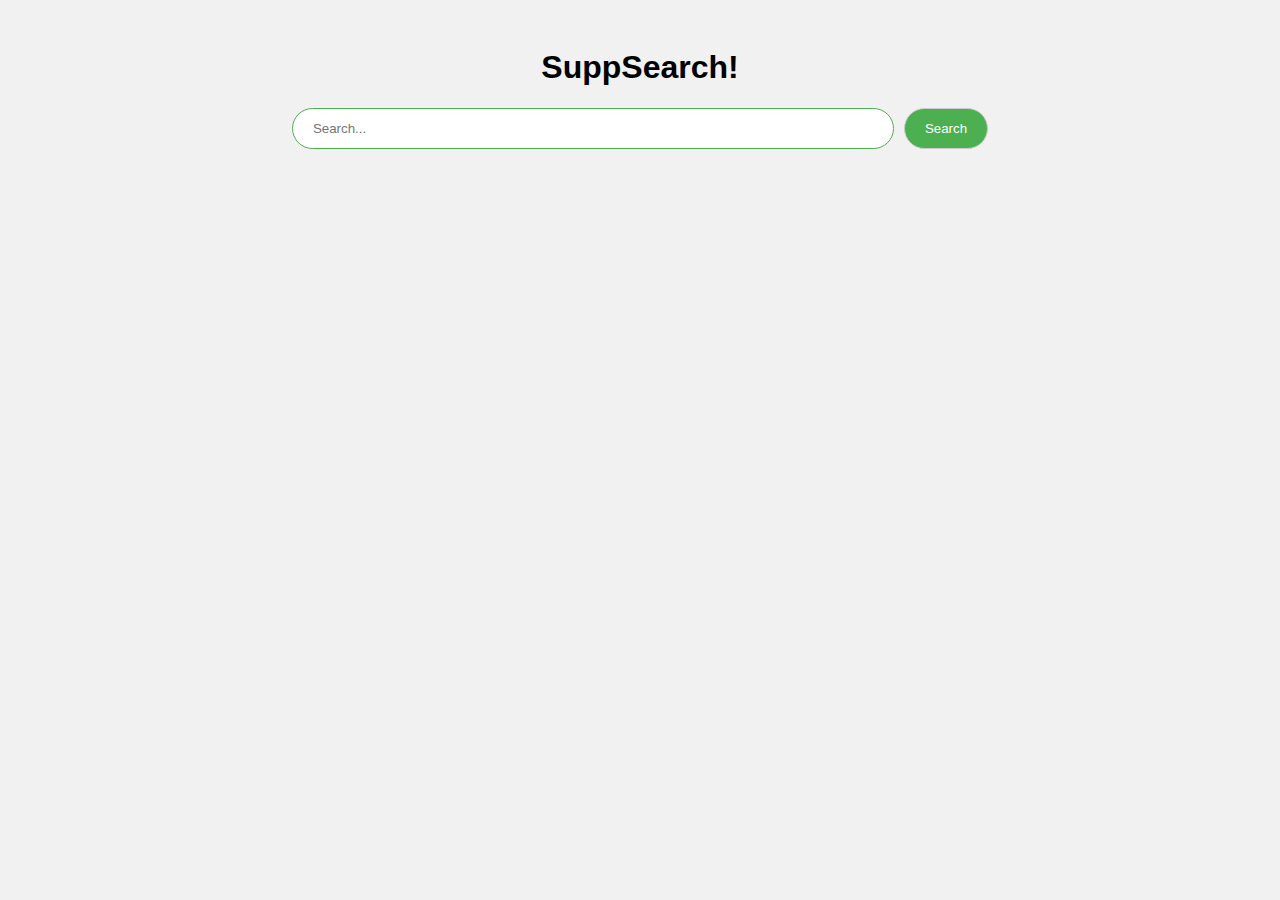
<file: static/websearch.html>
<!DOCTYPE html>
<html lang="en">
<head>
    <meta charset="UTF-8">
    <meta name="viewport" content="width=device-width, initial-scale=1.0">
    <link rel="stylesheet" type="text/css" href="../static/style.css">
    <title>Web Search Engine</title>
</head>
<body>
    <div class="container">
        <h1>SuppSearch!</h1>
        <form method="post" action="/websearch">
            <input class="search-input" type="text" placeholder="Search..." name="query">
            <button type="submit">Search</button>
        </form>

        <!-- Go Back Button -->
       
    </div>
</body>
</html>
</file>
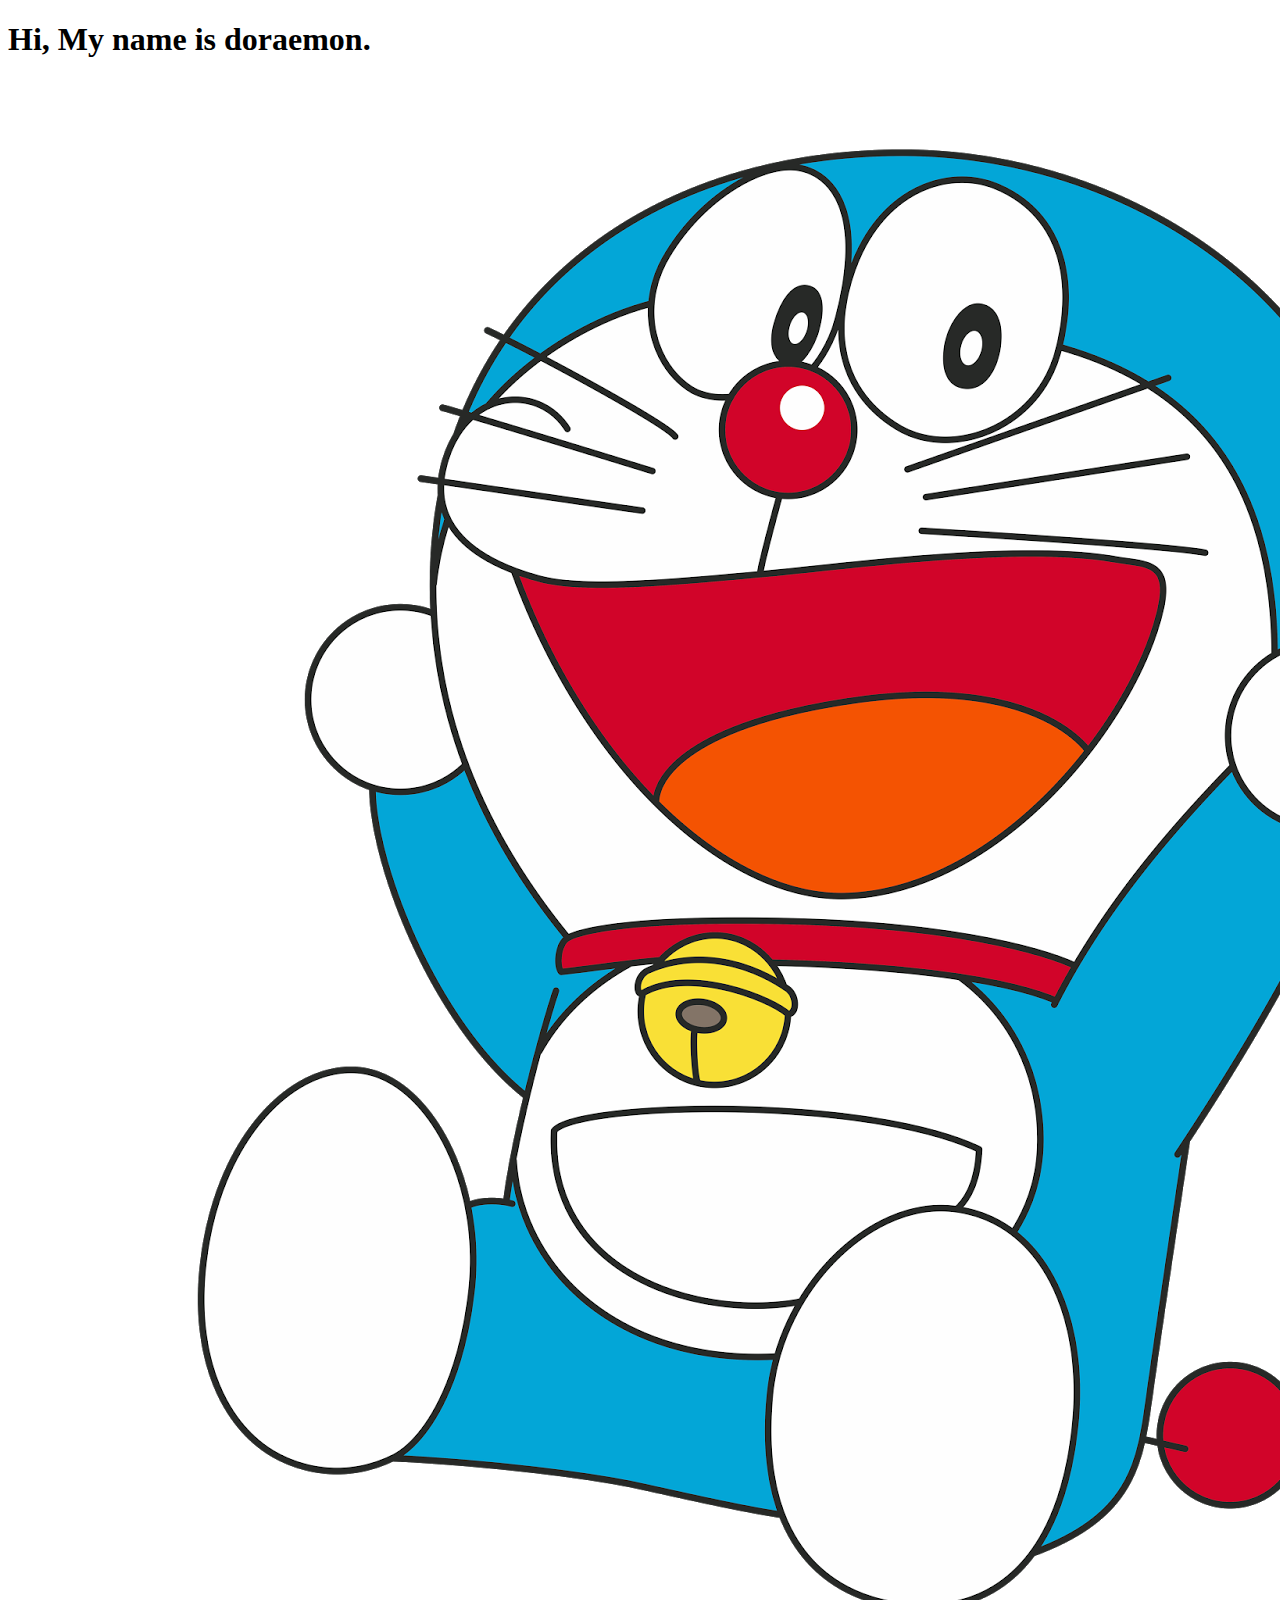
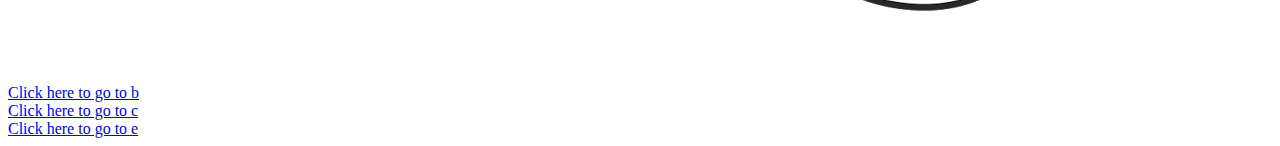
<file: Search Engine Application/static/A.html>
<!DOCTYPE html>
<html lang="en">
<head>
    <meta charset="UTF-8">
    <meta name="viewport" content="width=device-width, initial-scale=1.0">
    <title>A</title>
</head>
<body>
     <h1>Hi, My name is doraemon.</h1>
     <img src="../static/images/Doraemon.png" alt="">

     <a href="http://127.0.0.1:5000/b">Click here to go to b</a> <br>
     <a href="http://127.0.0.1:5000/c">Click here to go to c</a> <br>
     <a href="http://127.0.0.1:5000/e">Click here to go to e</a> <br>
</body>
</html>
</file>
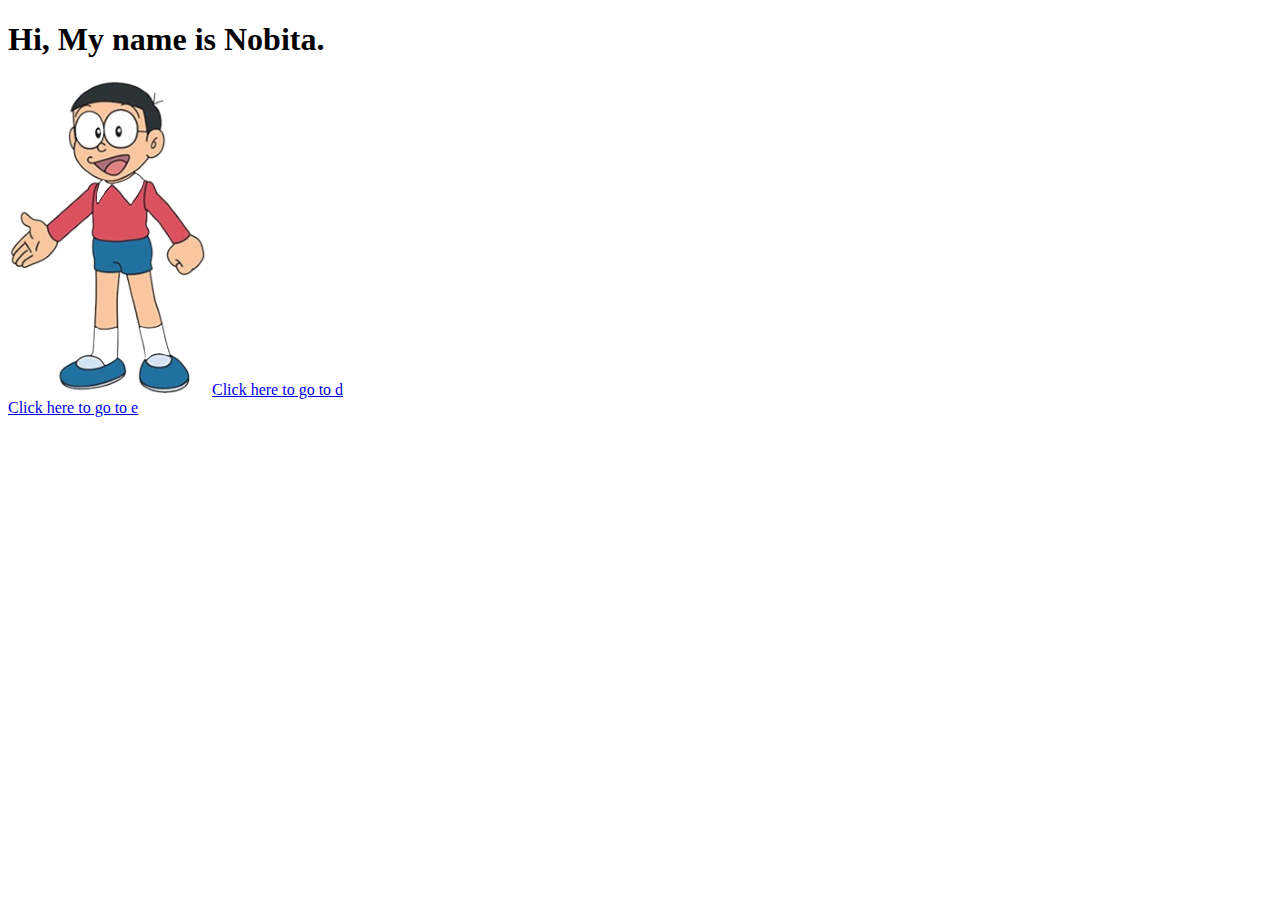
<file: Search Engine Application/static/B.html>
<!DOCTYPE html>
<html lang="en">
<head>
    <meta charset="UTF-8">
    <meta name="viewport" content="width=device-width, initial-scale=1.0">
    <title>B</title>
</head>
<body>
     <h1>Hi, My name is Nobita.</h1>
     <img src="../static/images/Nobita.png" alt="">


     <a href="http://127.0.0.1:5000/d">Click here to go to d</a> <br>
     <a href="http://127.0.0.1:5000/e">Click here to go to e</a> <br>
     
</body>
</body>
</html>
</file>
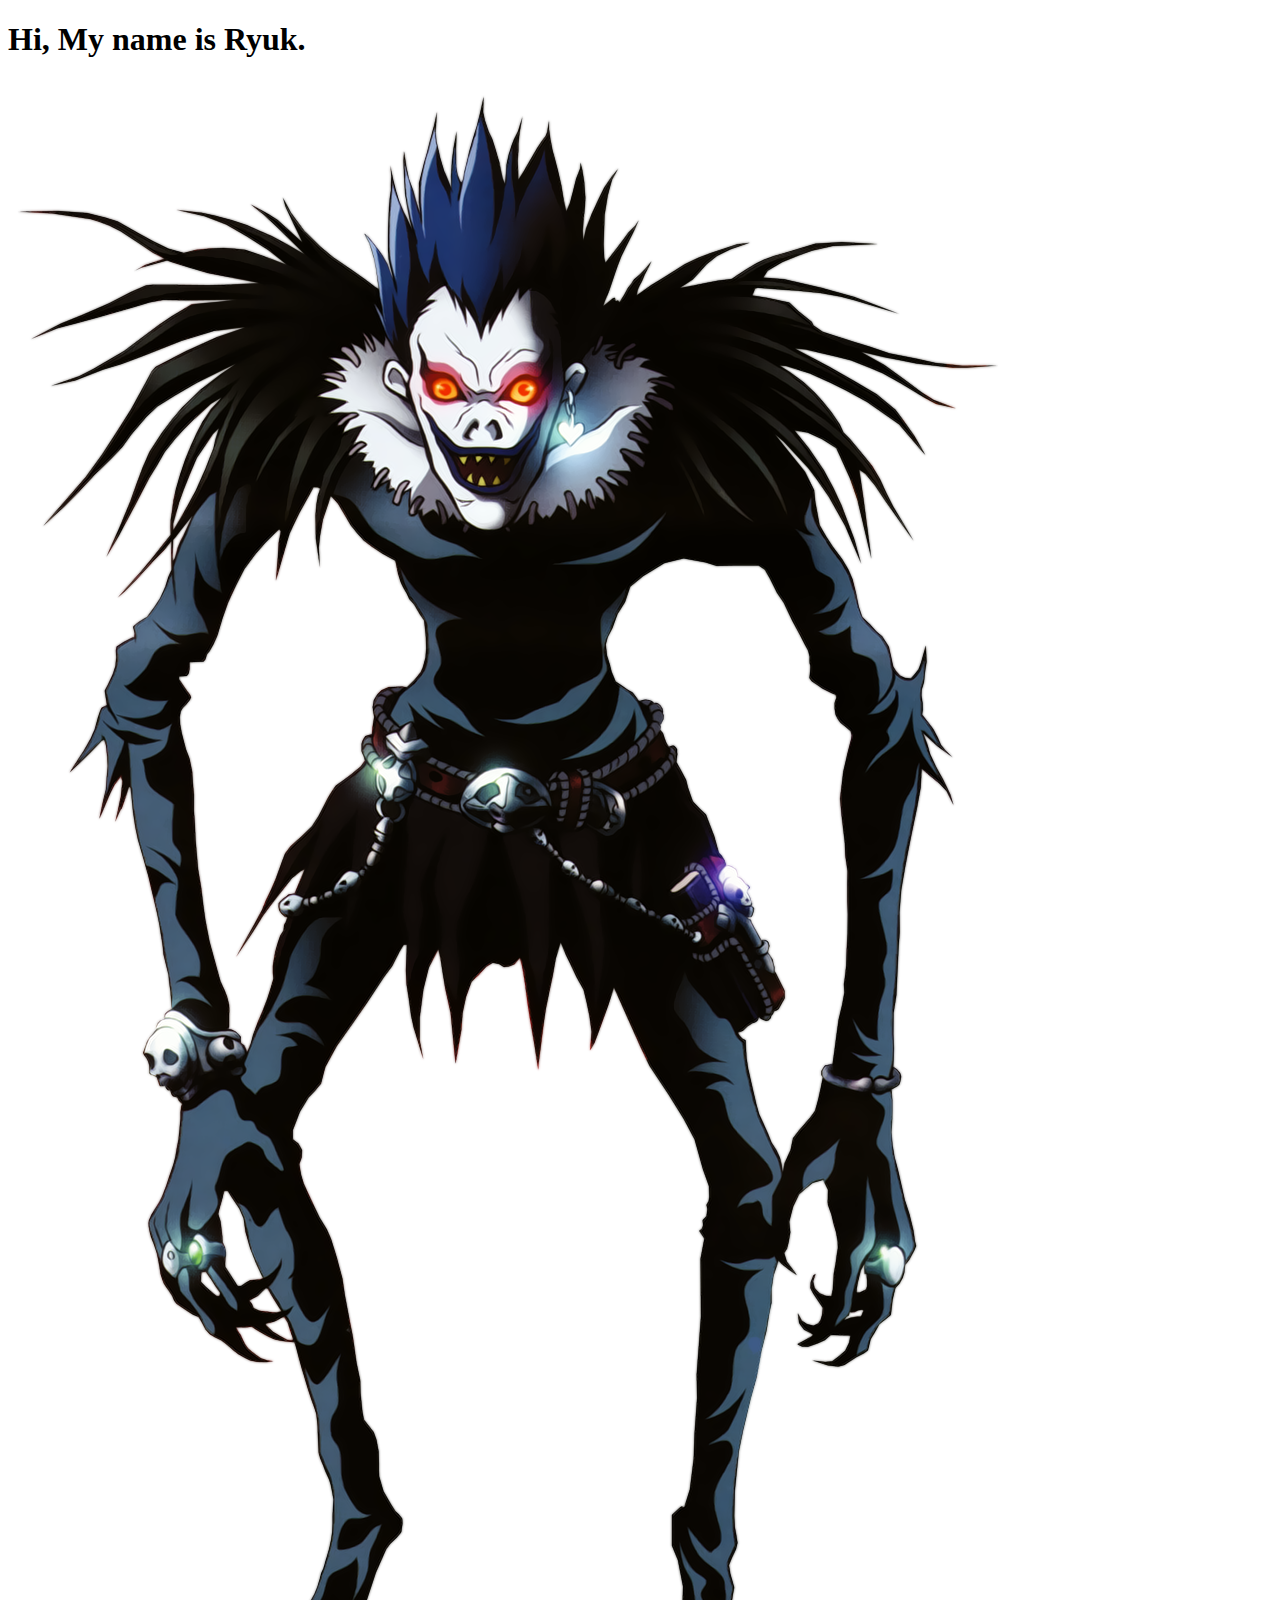
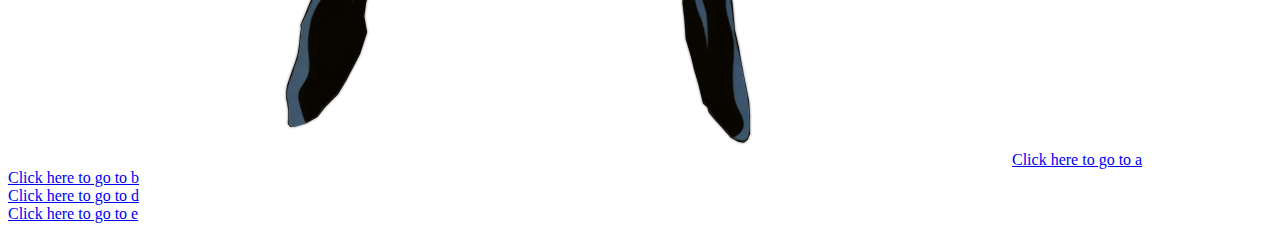
<file: Search Engine Application/static/C.html>
<!DOCTYPE html>
<html lang="en">
<head>
    <meta charset="UTF-8">
    <meta name="viewport" content="width=device-width, initial-scale=1.0">
    <title>C</title>
</head>
<body>
     <h1>Hi, My name is Ryuk.</h1>
     <img src="../static/images/ryuk.png" alt="eee">

     <a href="http://127.0.0.1:5000/a">Click here to go to a</a> <br>
     <a href="http://127.0.0.1:5000/b">Click here to go to b</a> <br>
     <a href="http://127.0.0.1:5000/d">Click here to go to d</a> <br>
     <a href="http://127.0.0.1:5000/e">Click here to go to e</a> <br>
</body>
</body>
</html>
</file>
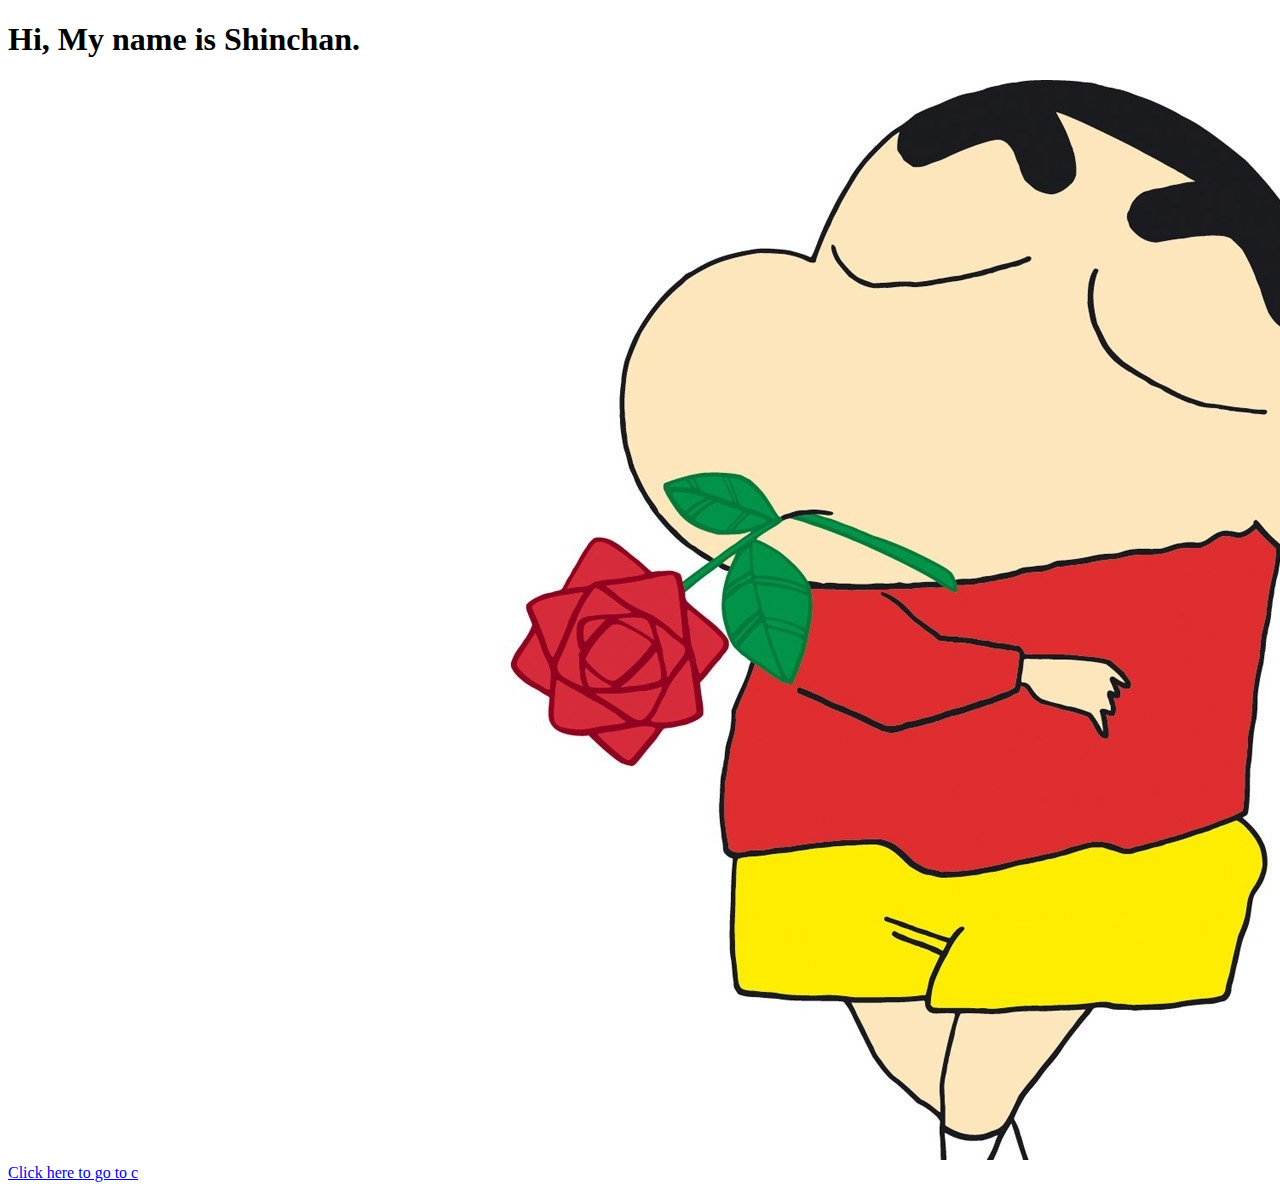
<file: Search Engine Application/static/D.html>
<!DOCTYPE html>
<html lang="en">
<head>
    <meta charset="UTF-8">
    <meta name="viewport" content="width=device-width, initial-scale=1.0">
    <title>D</title>
</head>
<body>
     <h1>Hi, My name is Shinchan.</h1>
     <img src="../static/images/shinchan.png" alt="">


     <a href="http://127.0.0.1:5000/c">Click here to go to c</a> <br>

</body>
</body>
</html>
</file>
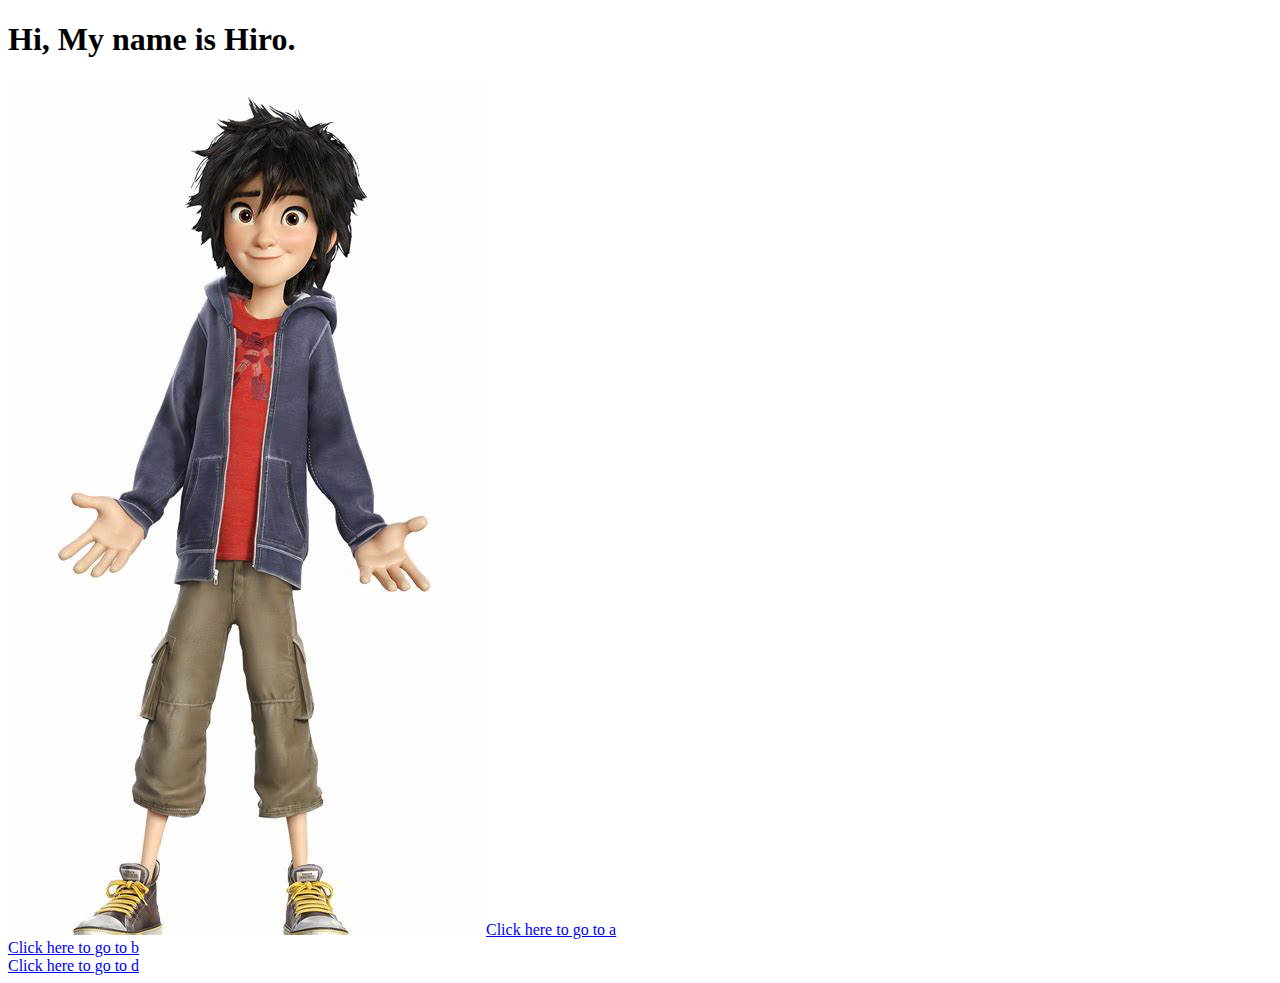
<file: Search Engine Application/static/E.html>
<!DOCTYPE html>
<html lang="en">
<head>
    <meta charset="UTF-8">
    <meta name="viewport" content="width=device-width, initial-scale=1.0">
    <title>E</title>
</head>
<body>
     <h1>Hi, My name is Hiro.</h1>
     <img src="../static/images/hiro.png" alt="">


     <a href="http://127.0.0.1:5000/a">Click here to go to a</a> <br>
     <a href="http://127.0.0.1:5000/b">Click here to go to b</a> <br>
     <a href="http://127.0.0.1:5000/d">Click here to go to d</a> <br>
</body>
</body>
</html>
</file>
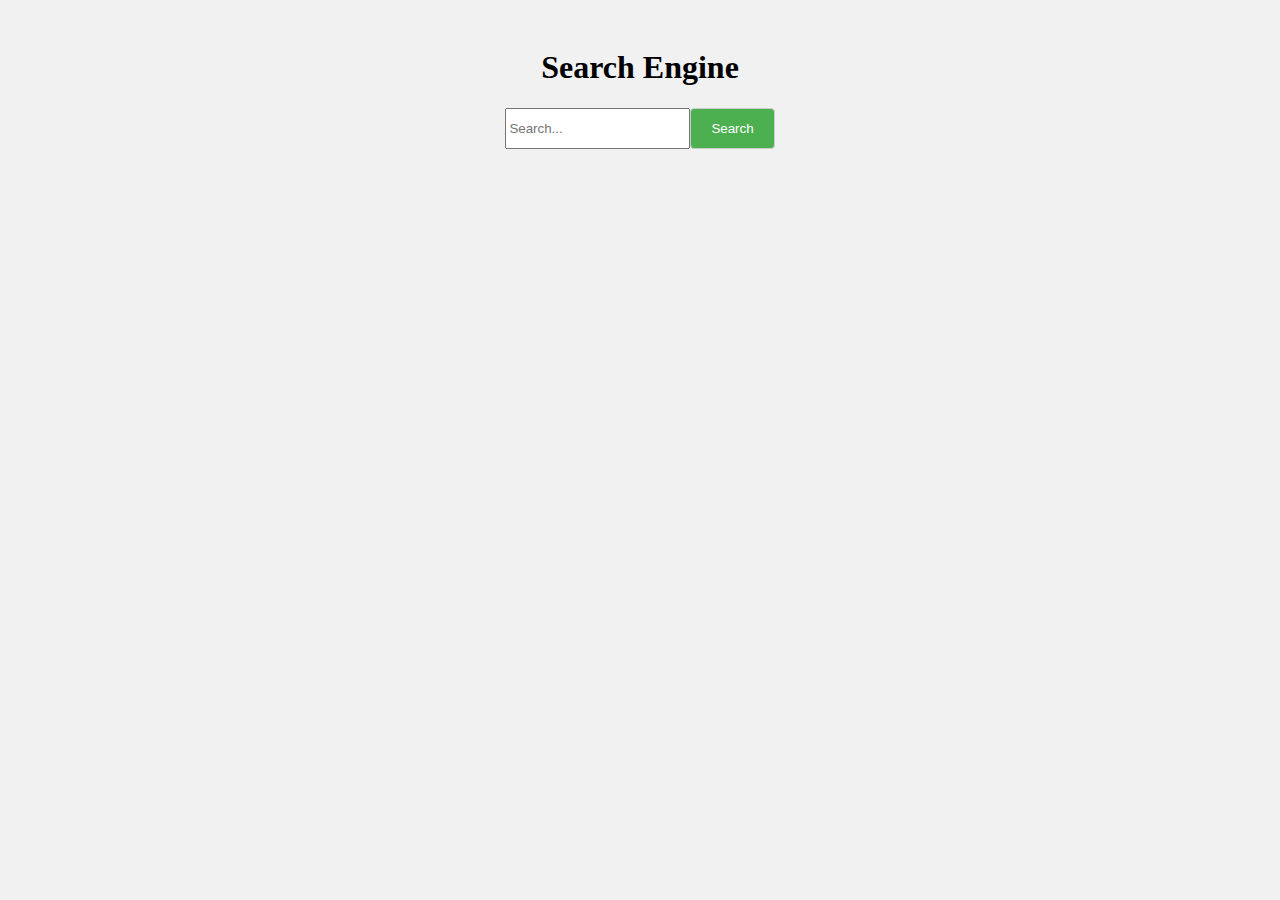
<file: Search Engine Application/static/websearch.html>
<!DOCTYPE html>
<html lang="en">
<head>
    <meta charset="UTF-8">
    <meta name="viewport" content="width=device-width, initial-scale=1.0">
    <link rel="stylesheet" type="text/css" href="../static/style.css">
    <title>Web Search Engine</title>
</head>
<body>
    <div class="container">
        <h1>Search Engine</h1>
        <form method ="post" action="/websearch">
            <input type="text" placeholder="Search..." name="query">
        <button type="submit">Search </button>
        </form>
    </div>
</body>
</html>
</file>
<file: static/style.css>
body {
    background-color: #f1f1f1;
    font-family: 'Roboto', sans-serif;
}

.container {
    max-width: 800px;
    margin: 0 auto;
    padding: 20px;
}

h1 {
    text-align: center;
}

form {
    display: flex;
    justify-content: center;
    margin-bottom: 20px;
}

.search-input {
    width: 70%;
    padding: 12px 20px;
    margin-right: 10px;
    border: 1px solid #4CAF50;
    border-radius: 44px;
}

button[type=submit] {
    padding: 12px 20px;
    border: 1px solid #ccc;
    border-radius: 44px;
    background-color: #4CAF50;
    color: white;
    cursor: pointer;
}

button[type=submit]:hover {
    background-color: #45a049;
    transition: ease-in-out 0.3s;
}

.results {
    display: flex;
    flex-direction: column;
    margin-top: 20px;
}

.result {
    width: 100%;
    padding: 20px;
    background-color: #ddd;
    border-radius: 10px;
    margin-bottom: 20px;
    text-align: center;
}

h3 {
    margin-bottom: 10px;
    font-size: 18px;
}

.result a {
    color: #4CAF50;
    text-decoration: none;
}

.result a:hover {
    text-decoration: underline;
}

.result p {
    margin-top: 10px;
    color: #666;
}
</file>
<file: Search Engine Application/static/style.css>
body{
    background-color: #f1f1f1;
}


.container{
    max-width: 800px;
    margin: 0 auto;
    padding: 20px;
}

h1{
    text-align: center;
}

form{
    display: flex;
    justify-content: center;
    margin-bottom: 20px;
}

input[text]{
    width: 70%;
    padding: 12px 20px;
    margin-right: 10px;
    border: 1px solid #ccc;
    border-radius: 4px;
}

button[type=submit]{
    padding: 12px 20px;
    border: 1px solid #ccc;
    border-radius: 4px;
    background-color: #4CAF50;
    color: white;
    cursor: pointer;
}

button[type=submit]:hover{
    background-color: #45a049;
    transition: ease-in-out 0.3s;
}


.results{
    display: flex;
    flex-wrap: wrap;
}

.result{
    width: 50%;
    margin-left: 20%;
    margin-bottom: 20px;
    padding: 20px;
    background-color: #ddd;
    border-radius: 10px;
    text-align: center;
}

h3{
    margin-bottom: 20px;
}
</file>
